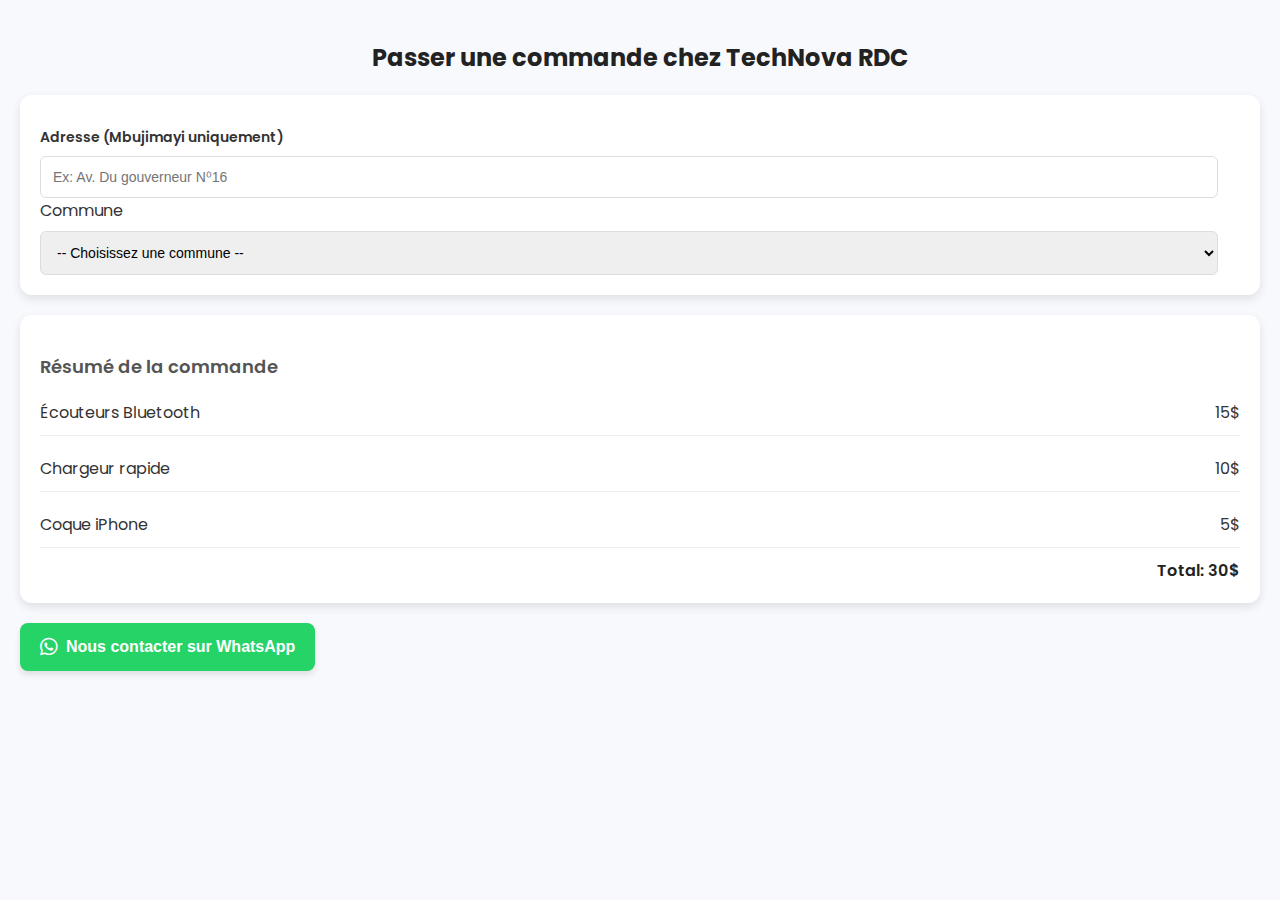
<file: exemple.html>
<!DOCTYPE html>
<html lang="fr">
<head>
  <meta charset="UTF-8">
  <meta name="viewport" content="width=device-width, initial-scale=1">
  <title>Commande - TechNova RDC</title>
  <style>
    @import url('https://fonts.googleapis.com/css2?family=Poppins:wght@300;400;600&display=swap');

    body {
      font-family: 'Poppins', sans-serif;
      background: #f8f9fd;
      margin: 0;
      padding: 20px;
      color: #333;
    }

    .h2 {
      color: #222;
      text-align: center;
      margin-bottom: 20px;
      font-size: 24px;
    }

    #commandeForm, .summary {
      background: #fff;
      padding: 20px;
      border-radius: 12px;
      margin-bottom: 20px;
      box-shadow: 0 4px 10px rgba(0, 0, 0, 0.1);
      overflow: hidden; /* Empêche tout dépassement */
    }

    .label2 {
      display: block;
      margin-top: 12px;
      font-weight: 600;
      font-size: 14px;
    }

    #adresse, #commune {
      width: calc(100% - 22px); /* Ajustement pour éviter tout dépassement */
      padding: 12px;
      margin-top: 8px;
      border: 1px solid #ddd;
      border-radius: 6px;
      font-size: 14px;
      outline: none;
      transition: border-color 0.3s ease;
      box-sizing: border-box;
    }

    #adresse:focus, #commune:focus {
      border-color: #5e72e4;
    }

    .summary h3 {
      font-size: 18px;
      font-weight: 600;
      margin-bottom: 10px;
      color: #555;
    }

    .summary-item {
      display: flex;
      justify-content: space-between;
      margin: 10px 0;
      padding: 10px 0;
      border-bottom: 1px solid #eee;
    }

    .summary-item:last-child {
      for: none;
    }

    .total {
      text-align: right;
      font-weight: 600;
      font-size: 16px;
      margin-top: 10px;
      color: #222;
    }

    .whatsapp-btn {
      background-color: #25D366;
      color: white;
      border: none;
      padding: 14px 20px;
      font-size: 16px;
      font-weight: 600;
      border-radius: 8px;
      cursor: pointer;
      display: flex;
      align-items: center;
      justify-content: center;
      gap: 8px;
      box-shadow: 0 4px 6px rgba(0, 0, 0, 0.1);
      transition: background-color 0.3s ease, transform 0.2s ease;
    }

    .whatsapp-btn i {
      font-size: 20px;
    }

    .whatsapp-btn:hover {
      background-color: #1ebe5d;
      transform: translateY(-2px);
    }

    @media (max-width: 768px) {
      #commandeForm, .summary {
        padding: 15px;
      }

      .h2 {
        font-size: 20px;
      }

      .whatsapp-btn {
        font-size: 14px;
        padding: 12px 16px;
      }
    }
  </style>
  <link rel="stylesheet" href="https://cdnjs.cloudflare.com/ajax/libs/font-awesome/6.4.0/css/all.min.css">
</head>
<body>
<div id="Commande">
  <h2 class="h2">Passer une commande chez TechNova RDC</h2>

  <form id="commandeForm">
    <label for="adresse" class="label2">Adresse (Mbujimayi uniquement)</label>
    <input type="text" id="adresse" required placeholder="Ex: Av. Du gouverneur N⁰16">

    <label for="commune" classe="label2">Commune</label>
    <select id="commune" required>
      <option value="">-- Choisissez une commune --</option>
      <option value="Bipemba">Bipemba</option>
      <option value="Dibindi">Dibindi</option>
      <option value="Diulu">Diulu</option>
      <option value="Kanshi">Kanshi</option>
      <option value="Muya">Muya</option>
    </select>
  </form>

  <div class="summary">
    <h3>Résumé de la commande</h3>
    <div id="produit1">
      <div class="summary-item">
        <span>Écouteurs Bluetooth</span>
        <span>15$</span>
      </div>
      <div class="summary-item">
        <span>Chargeur rapide</span>
        <span>10$</span>
      </div>
      <div class="summary-item">
        <span>Coque iPhone</span>
        <span>5$</span>
      </div>
    </div>
    <div class="total" id="total">Total: 30$</div>
  </div>

  <button class="whatsapp-btn" onclick="envoyerCommande()">
    <i class="fab fa-whatsapp"></i> Nous contacter sur WhatsApp
  </button>
</div>
  <script>
    function envoyerCommande() {
      // Nom par défaut
      const nom = "Othniel Kalambayi";
      const adresse = document.getElementById('adresse').value.trim();
      const commune = document.getElementById('commune').value;

      if (!adresse || !commune) {
        alert("Veuillez remplir tous les champs.");
        return;
      }

      const produit1 = [
        { nom: "Écouteurs Bluetooth", prix: 15 },
        { nom: "Chargeur rapide", prix: 10 },
        { nom: "Coque iPhone", prix: 5 }
      ];

      let message = `🛒 *Commande TechNova RDC*\n\n`;
      message += `👤 *Client*: ${nom}\n`;
      message += `🏠 *Adresse*: ${adresse}, ${commune}, Mbujimayi\n\n`;
      message += `📦 *produit1 commandés*:\n`;

      produit1.forEach(p => {
        message += `- ${p.nom}: ${p.prix}$\n`;
      });

      message += `\n💰 *Total*: 30$\n\n`;
      message += `📞 Merci de nous avoir fait confiance. Nous vous contacterons pour confirmer la commande.`;

      alert("Vous serez redirigé vers WhatsApp pour finaliser votre commande.");
      const numero = "243840938508"; // Ton numéro
      const url = `https://wa.me/${numero}?text=${encodeURIComponent(message)}`;
      window.open(url, "_blank");
    }
  </script>
</body>
</html>
</file>
